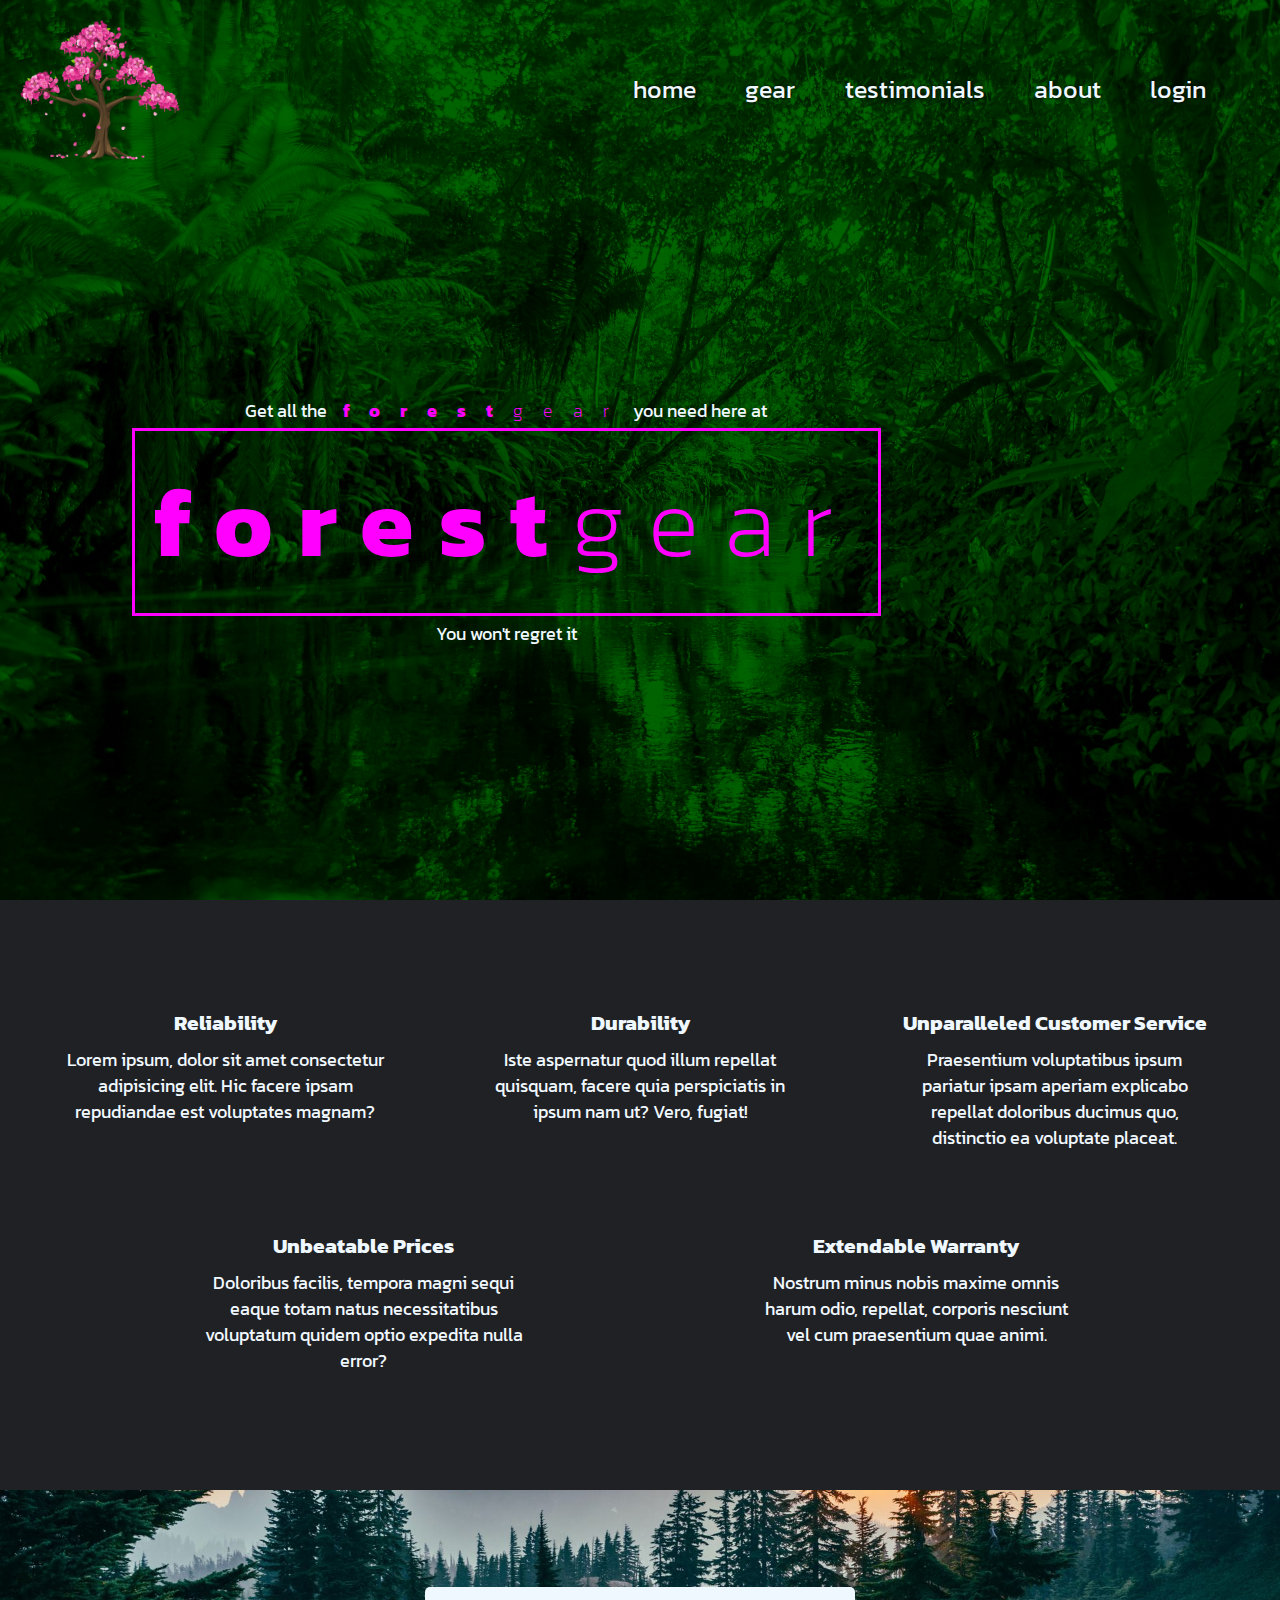
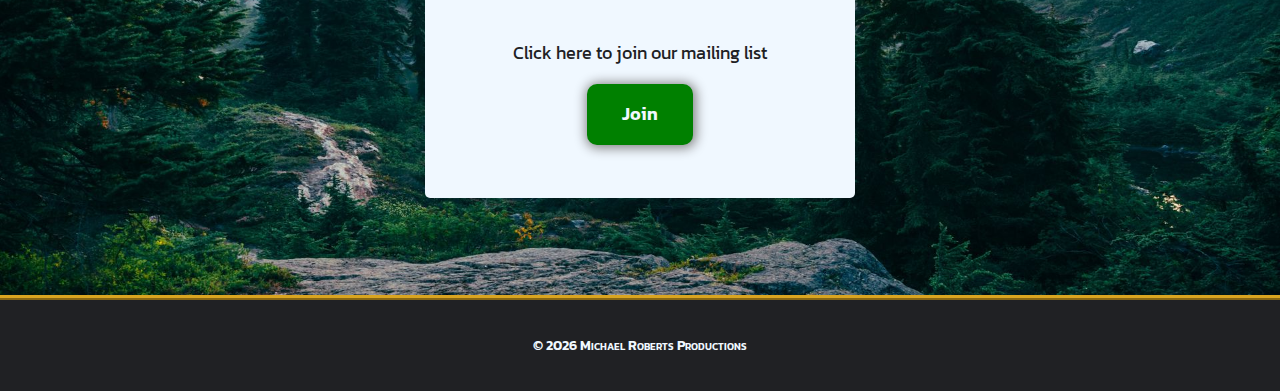
<file: index.html>
<!DOCTYPE html>
<html lang="en">
<head>
    <meta charset="UTF-8">
    <meta http-equiv="X-UA-Compatible" content="IE=edge">
    <meta name="viewport" content="width=device-width, initial-scale=1.0">

    <!-- Google Font Links -->
    <link rel="preconnect" href="https://fonts.googleapis.com">
    <link rel="preconnect" href="https://fonts.gstatic.com" crossorigin>
    <link href="https://fonts.googleapis.com/css2?family=Kanit&display=swap" rel="stylesheet">

    <link rel="stylesheet" href="styles/main.css">
    <link rel="shortcut icon" href="images/forest-icon-png-29.png" type="image/x-icon">
    <title>FORESTGEAR</title>
</head>
<body>
    <main>
        <section class="hero">
            <header>
                <img class="logoimage" src="images/logo.png" alt="Homepage" title="Homepage">
                <nav>
                    <div><a href="index.html">Home</a></div>
                    <div><a href="gear.html">Gear</a></div>
                    <div><a href="testimonials.html">Testimonials</a></div>
                    <div><a href="#">About</a></div>
                    <div><a class="login" href="#">Login</a></div>
                </nav>    
            </header>
            
            <div class="title-text">
                <p>Get all the &nbsp;&nbsp; <span class="allcaps">Forest<span class="thin-text">Gear</span></span> you need here at</p>
                <h1 class="allcaps">Forest<wbr><span class="thin-text">Gear</span></h1>
                <p>You won't regret it</p>
            </div>
        </section>

            <div class="sales-points">
                <div class="sales-point">
                    <h3>Reliability</h3>
                    <p>Lorem ipsum, dolor sit amet consectetur adipisicing elit. Hic facere ipsam repudiandae est voluptates magnam?</p>
                </div>
                <div class="sales-point">
                    <h3>Durability</h3>
                    <p>Iste aspernatur quod illum repellat quisquam, facere quia perspiciatis in ipsum nam ut? Vero, fugiat!</p>
                </div>
                <div class="sales-point">
                    <h3>Unparalleled Customer Service</h3>
                    <p>Praesentium voluptatibus ipsum pariatur ipsam aperiam explicabo repellat doloribus ducimus quo, distinctio ea voluptate placeat.</p>
                </div>
                <div class="sales-point">
                    <h3>Unbeatable Prices</h3>
                    <p>Doloribus facilis, tempora magni sequi eaque totam natus necessitatibus voluptatum quidem optio expedita nulla error?</p>
                </div>
                <div class="sales-point">
                    <h3>Extendable Warranty</h3>
                    <p>Nostrum minus nobis maxime omnis harum odio, repellat, corporis nesciunt vel cum praesentium quae animi.</p>
                </div>
            </div>

            <div class="cta">
                <div class="cta-contents">
                    <p>Click here to join our mailing list</p>
                    <a href="#" class="btn">Join</a>
                </div>
            </div>

        <!-- Return to Top Button -->
        <div><button onclick="topFunction()" id="cornerbtn" class="return-to-top" title="Go to top"><img src="images/back-to-top-icon-png-7.jpg" alt=""></button></div>

        <!-- JavaScript - Return to Top -->
        <script>
            // When the user scrolls down 800px from the top of the document, show the button
             window.onscroll = function() {scrollFunction()};
         
             function scrollFunction() {
               if (document.body.scrollTop > 800 || document.documentElement.scrollTop > 800) {
                 document.getElementById("cornerbtn").style.display = "block";
               } else {
                 document.getElementById("cornerbtn").style.display = "none";
               }
             }
         
             // When the user clicks on the button, scroll to the top of the document
             function topFunction() {
               document.body.scrollTop = 0;
               document.documentElement.scrollTop = 0;
             }
         </script>

        <!-- Javascript - Get Current Year for the Footer -->
        <script>
            window.onload = function() {
                var d = new Date();
                document.getElementById("copyright").innerHTML = d.getFullYear();
            }
        </script>         

        <footer>
            <p>&copy; <span id="copyright"></span> Michael Roberts Productions</p>
        </footer>

    </main>
</body>
</html>
</file>
<file: styles/main.css>
* {
    margin: 0;
    padding: 0;
    box-sizing: border-box;
}

body {
    font-family: 'Kanit', sans-serif;
    font-size: 110%;
    background-color: #202124;
    color: aliceblue;
    display: flex;
    flex-direction: column;
    overflow-x: hidden;
}

header {
    display: flex;
    flex-direction: row;
    align-items: center;
    justify-content: space-between;
}
.logoimage {
    max-width: 200px; 
    padding: 1em; 
}

nav {
    color: aliceblue;
    text-transform: lowercase;
    font-size: 140%;
    align-items: center;
    display: flex;
    flex-direction: row;
    padding: 0 2em 0 0;
}
nav div {
    padding: 0 1em;
}

nav a {
    text-shadow: 0 0 3px black;
}
nav a:link, nav a:visited {
    color: aliceblue;
    text-decoration: none;
    transition: all ease-in-out 300ms;
}
nav a:hover, nav a:focus {
    color: fuchsia;
    text-decoration: underline;
    text-shadow: 0 0 9px black;
}



.hero {
    background-color: darkgreen;
    background-image: url(../images/hero-image-forest2.jpg);
    background-position: center;
    background-size: cover;
    background-blend-mode: multiply;
    height: 100vh;
    color: aliceblue;
    display: flex;
    flex-direction: column;
}
.title-text {
    align-self: flex-start;
    margin: 15vw 0 0 12vw;
    display: flex;
    flex-direction: column;
}
.allcaps {
    text-transform: lowercase;
    color: fuchsia;
    font-weight: bold;
    letter-spacing: 20px;
}
.title-text h1 {
    font-size: 550%;
    text-align: center;
    letter-spacing: 25px;
    outline: 3px solid fuchsia;
    outline-offset: .2em;
}
.title-text p {
    margin: 1.5em auto;
}
.thin-text {
    font-weight: 200;
}




.sales-points {
    padding: 8vh 0;
    text-align: center;
    display: flex;
    flex-wrap: wrap;
    justify-content: space-evenly;
}
.sales-point {
    margin: 2em 1.65em;
    width: 25vw;
}
.sales-point p {
    margin: .5em 0;
}



.cta {
    height: 45vh;
    background-image: url(../images/hero-image-forest.jpg);
    background-position: center;
    background-size: cover;
    display: flex;
    flex-direction: column;
    justify-content: center;
    align-items: center;
}
.cta-contents {
    color: #202124;
    padding: 3em 5em;
    background-color: aliceblue;
    border-radius: 5px;
    display: flex;
    flex-direction: column;
}
.btn {
    display: inline-block;
    align-self: center;
    margin-top: 1em;
    padding: 1em 2em;
    background-color: green;
    color: aliceblue;
    text-decoration: none;
    font-weight: 600;
    border-radius: 10px;
    box-shadow: 1px 1px 12px 2px gray;
}
.return-to-top {
    display: none; /* Hidden by default */
    position: fixed;
    left: 75px;
    bottom: 75px;
    z-index: 9999; /* Make sure it does not overlap */
    cursor: pointer; /* Add a mouse pointer on hover */
    border: none;
    border-radius: 50%;
    background-color: rgba(255,255,255,.5);
    transition: all ease-in-out 300ms;
}
 .return-to-top img {
     max-width: 50px;
 }
 .return-to-top:hover {
    background-color: rgba(255,0,255,1);
 }

footer {
    flex-basis: 100vw;
    padding: 2em 0;
    border-top: 5px ridge goldenrod;
}
footer p {
    font-size: 80%;
    font-variant: small-caps;
    text-align: center;
    font-weight: 600;
}



@media (max-width: 600px) {
    header {
        flex-wrap: wrap;
        flex-direction: column;
        justify-content: flex-start;
        align-items: center;
    }
    .logoimage {
        align-self: center;
        justify-self: flex-start;
    }
    nav {
        display: flex;
        flex-direction: column;
        align-items: center;
        justify-content: space-around;
        flex: 1;
        padding: 0;
    
    }
    nav div {
        margin-top: 0.25em;
    }
    .title-text {
        padding-top: 5vh;
        align-self: center;
        margin-right: 0;
        margin: 0;
        display: flex;
        flex-direction: column;
        align-items: center;
    
    
    }
    .allcaps {
        letter-spacing: 5px;
    }
    .title-text h1 {
        font-size: 150%;
        letter-spacing: 5px;
        outline: 3px solid aliceblue;
        outline-offset: .05em;
        flex-wrap: wrap;
    }
    .sales-points {
        padding: 2vh 0;
        justify-content: space-evenly;
    }
    .sales-point {
        margin: 2em 1em;
        width: 90vw;
    }
    .cta-contents {
        padding: 3em 2em;
        text-align: center;
        margin: 3em;
    }
    .return-to-top {
        left: 10px;
        bottom: 10px;
    }
}
</file>
